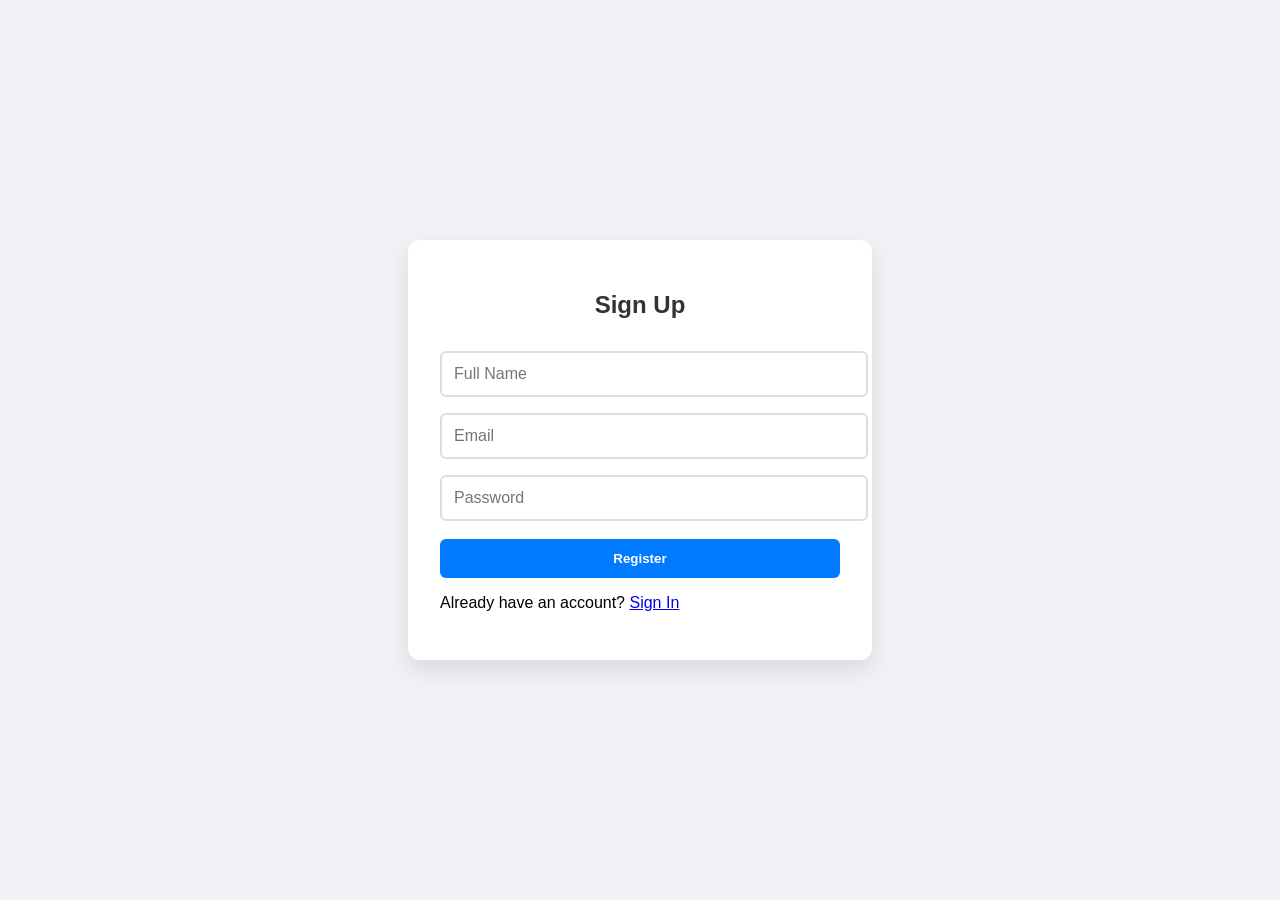
<file: index.html>
<!DOCTYPE html>
<html lang="en">
<head>
    <meta charset="UTF-8">
    <meta name="viewport" content="width=device-width, initial-scale=1.0">
    <title>Sign Up</title>
    <link rel="stylesheet" href="css/style.css">
</head>
<body>
    <form class="form-container" onsubmit="handleSignup(event)">
        <h2>Sign Up</h2>
        <input type="text" id="fullName" placeholder="Full Name" required>
        <input type="email" id="email" placeholder="Email" required>
        <input type="password" id="password" placeholder="Password" required>
        <button type="submit">Register</button>
        <p>Already have an account? <a href="SignIn.html">Sign In</a></p>
    </form>

    <script src="js/index.js"></script>
</body>
</html>
</file>
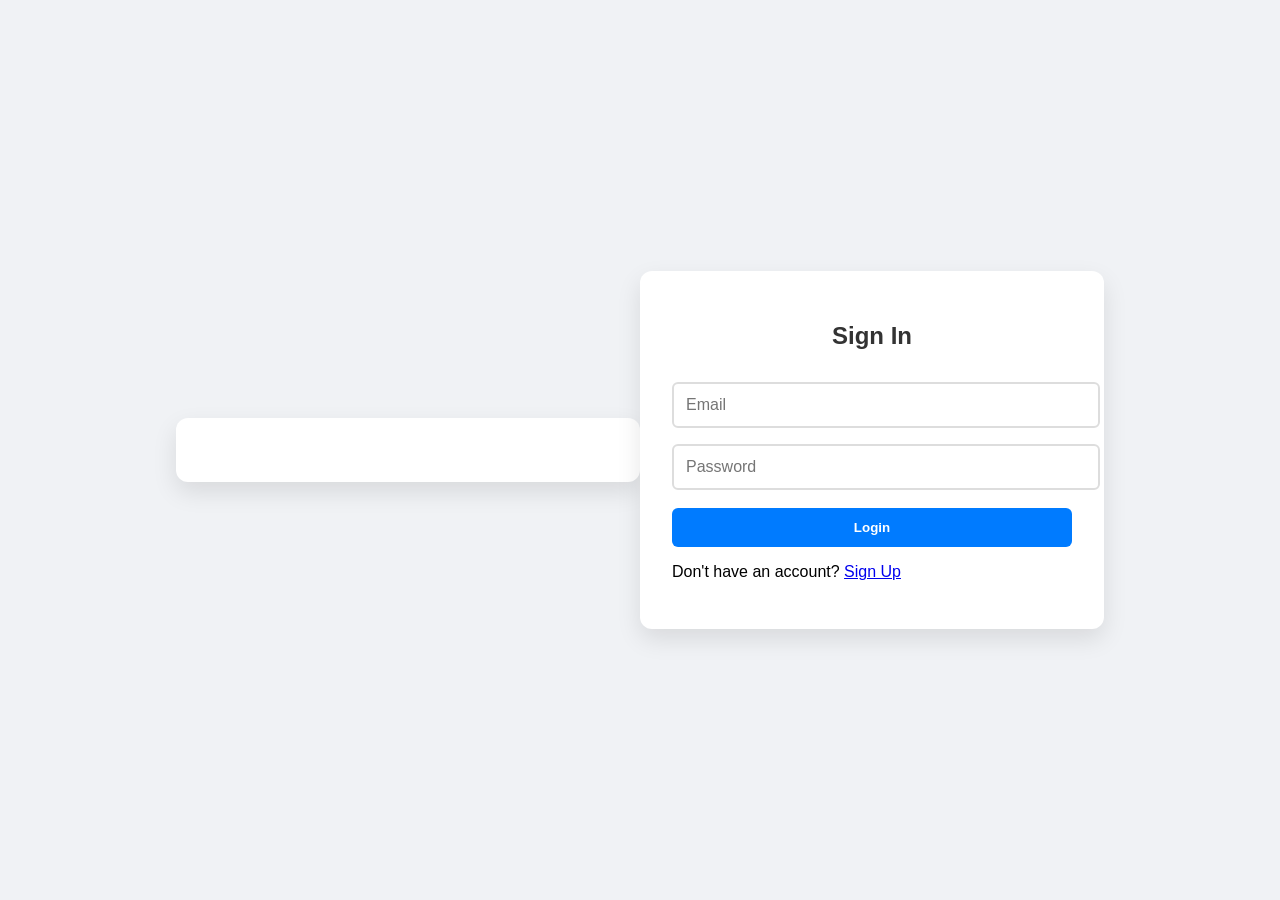
<file: SignIn.html>
<!DOCTYPE html>
<html lang="en">
<head>
    <meta charset="UTF-8">
    <meta name="viewport" content="width=device-width, initial-scale=1.0">
    <title>Sign In</title>
    <link rel="stylesheet" href="css/style.css">
</head> <body>
    <form class="form-container" onsubmit="handleSignin(event)">
        </form>
    <script src="js/index.js"></script>
</body>
</html>
</body>
</head>
<body>
    <form class="form-container" onsubmit="handleSignin(event)">
        <h2>Sign In</h2>
        <input type="email" id="email" placeholder="Email" required>
        <input type="password" id="password" placeholder="Password" required>
        <button type="submit">Login</button>
        <p>Don't have an account? <a href="SignUp.html">Sign Up</a></p>
    </form>
    <script src="js/index.js"></script>
</body>
</html>
</file>
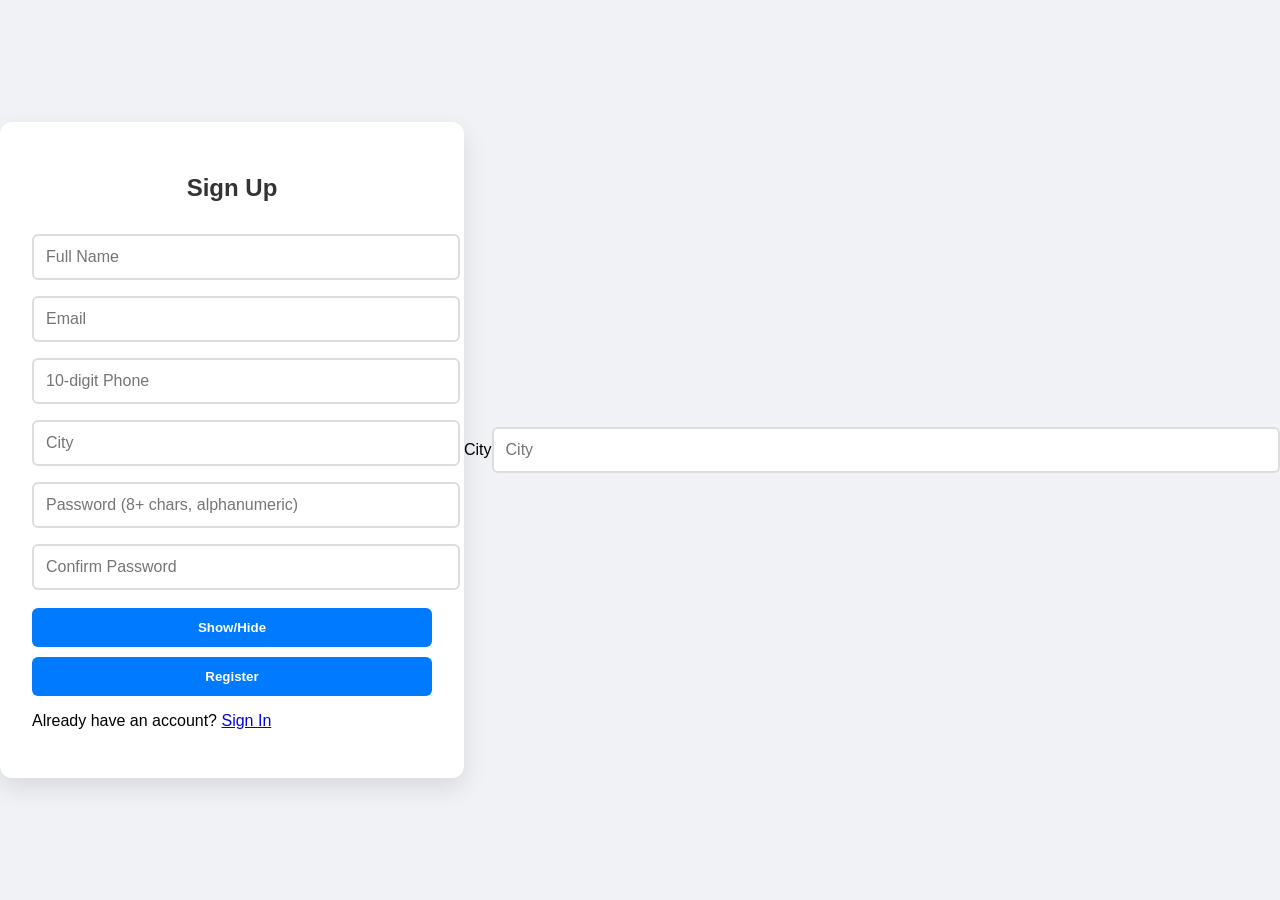
<file: SignUp.html>
<!DOCTYPE html>
<html lang="en">
<head>
    <meta charset="utf-8">
    <meta name="viewport" content="width=device-width, initial-scale=1">
    <link rel="stylesheet" href="css/style.css">
    <title>Sign Up</title>
</head>
<body>
    <form class="form-container" onsubmit="handleSignup(event)">
        <h2>Sign Up</h2>
        <input type="text" id="fullName" placeholder="Full Name" required>
        <input type="email" id="email" placeholder="Email" required>
        <input type="tel" id="phone" placeholder="10-digit Phone" pattern="[0-9]{10}" required>
        <input type="text" id="city" placeholder="City" pattern="[A-Za-z]+" required>
        <input type="password" id="password" placeholder="Password (8+ chars, alphanumeric)" required>
        <input type="password" id="confirmPassword" placeholder="Confirm Password" required>
        <button type="button" onclick="togglePassword()">Show/Hide</button>
        <button type="submit">Register</button>
        <p>Already have an account? <a href="SignIn.html">Sign In</a></p>
    </form>

   <label for="city">City</label>
   <input type="text" id="city" placeholder="City" oninput="validateCity(this)">
   <span id="city-error" class="error-msg">City must contain only alphabets!</span>
   

    <script src="js/index.js"></script>
</body>
</html>
</file>
<file: css/style.css>
/* Global Styles */
body {
    font-family: 'Segoe UI', Tahoma, Geneva, Verdana, sans-serif;
    background-color: #f0f2f5;
    display: flex;
    justify-content: center;
    align-items: center;
    min-height: 100vh;
    margin: 0;
}

/* Card Container */
.form-container {
    background: #ffffff;
    padding: 2rem;
    border-radius: 12px;
    box-shadow: 0 10px 25px rgba(0,0,0,0.1);
    width: 100%;
    max-width: 400px;
    transition: transform 0.3s ease;
}

h2 { text-align: center; color: #333; margin-bottom: 1.5rem; }

/* Input Fields */
input {
    width: 100%;
    padding: 12px;
    margin: 8px 0;
    border: 2px solid #ddd;
    border-radius: 6px;
    font-size: 1rem;
    transition: border-color 0.3s;
}

input:focus {
    outline: none;
    border-color: #007bff;
}

/* Validation Styling */
input.invalid { border-color: #dc3545; }
.error-msg { color: #dc3545; font-size: 0.8rem; margin-bottom: 10px; display: none; }

/* Buttons */
button {
    width: 100%;
    padding: 12px;
    background-color: #007bff;
    color: white;
    border: none;
    border-radius: 6px;
    font-weight: bold;
    cursor: pointer;
    margin-top: 10px;
}

button:hover { background-color: #0056b3; }

/* Responsive adjustments */
@media (max-width: 768px) {
    .form-container { width: 90%; padding: 1.5rem; }
}
</file>
